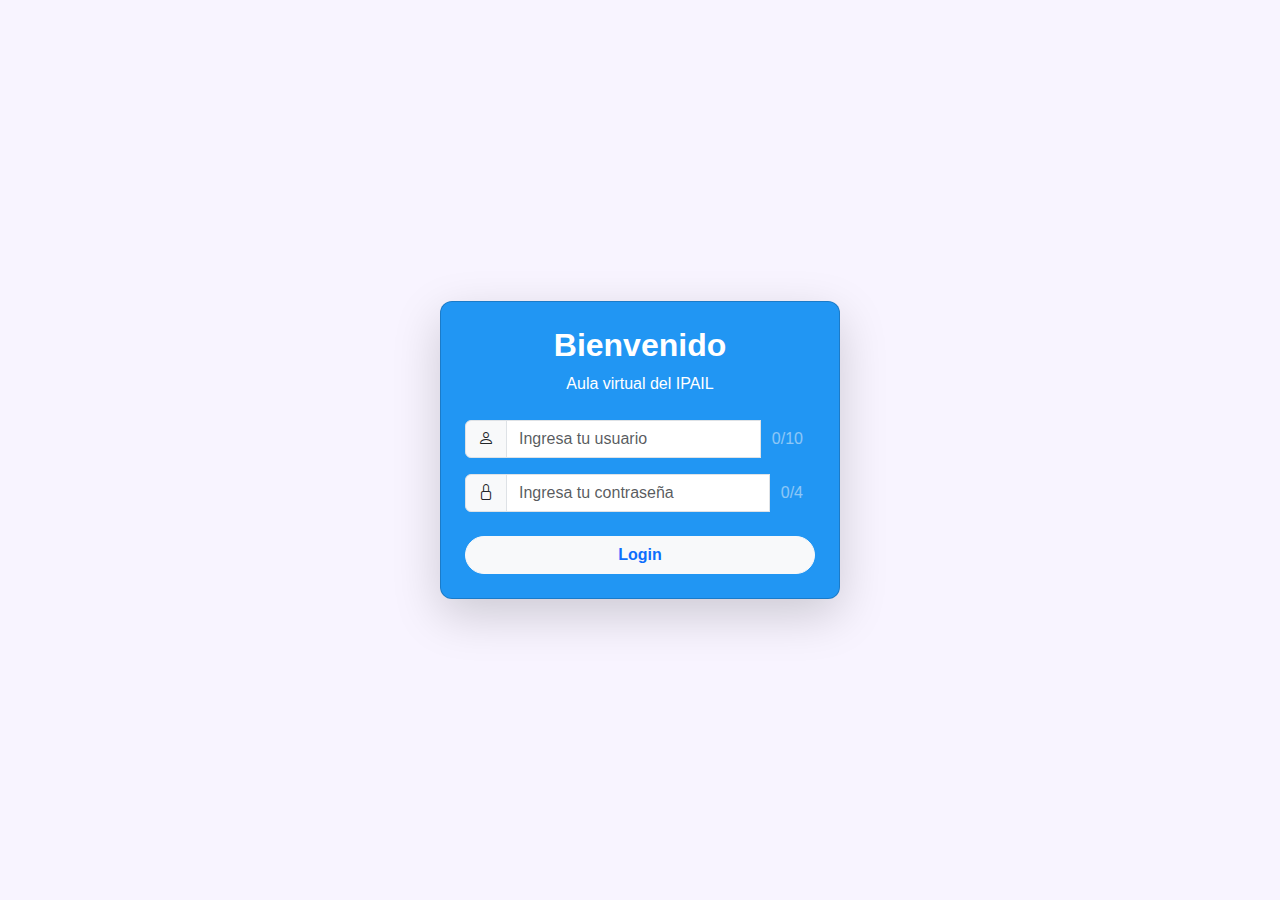
<file: aula-virtual.html>
<!DOCTYPE html>
<html lang="es">
<head>
  <meta charset="utf-8">
  <meta name="viewport" content="width=device-width, initial-scale=1">
  <title>Aula virtual • IPAIL</title>

  <!-- Bootstrap + Bootstrap Icons -->
  <link href="https://cdn.jsdelivr.net/npm/bootstrap@5.3.3/dist/css/bootstrap.min.css" rel="stylesheet">
  <link href="https://cdn.jsdelivr.net/npm/bootstrap-icons@1.11.3/font/bootstrap-icons.css" rel="stylesheet">

  <!-- Tu hoja de estilos (colores, tipografías…) -->
  <link href="css/main.css" rel="stylesheet">
</head>
<body style="background:#f8f4ff;">

  <!-- Login card (el mismo markup que ya tienes) -->
  <section class="d-flex flex-column justify-content-center align-items-center min-vh-100 py-5">
    <div class="card p-4 shadow-lg text-center"
         style="width:100%;max-width:400px;background:#2196f3;color:#fff;border-radius:12px;">
      <h2 class="mb-2 fw-bold">Bienvenido</h2>
      <p class="mb-4">Aula virtual del IPAIL</p>

      <form>
        <div class="input-group mb-3">
          <span class="input-group-text"><i class="bi bi-person"></i></span>
          <input type="text" class="form-control" placeholder="Ingresa tu usuario"
                 aria-label="Usuario" maxlength="10" required>
          <span class="input-group-text bg-transparent border-0 text-light opacity-50">0/10</span>
        </div>

        <div class="input-group mb-4">
          <span class="input-group-text"><i class="bi bi-lock"></i></span>
          <input type="password" class="form-control" placeholder="Ingresa tu contraseña"
                 aria-label="Contraseña" maxlength="4" required>
          <span class="input-group-text bg-transparent border-0 text-light opacity-50">0/4</span>
        </div>

        <button type="button" class="btn btn-light text-primary fw-semibold w-100" style="border-radius:20px;">
          Login
        </button>
      </form>
    </div>
  </section>

  <!-- Bootstrap JS (opcional si no usas componentes dinámicos) -->
  <script src="https://cdn.jsdelivr.net/npm/bootstrap@5.3.3/dist/js/bootstrap.bundle.min.js"></script>
</body>
</html>
</file>
<file: css/main.css>
html {
  scroll-behavior: smooth;
}
body {
  min-height: 100vh;
  background: linear-gradient(to bottom, #f3f4ff 0%, #d8d2e9 100%);
  font-family: "Roboto", sans-serif;
}
section {
  scroll-margin-top: 80px;
}
.navbar {
  min-height: 90px;
  padding-top: 1.5rem;
  padding-bottom: 1.5rem;
}
.navbar-brand {
  font-weight: 600;
  font-size: 1.75rem;
}
.nav-link {
  font-weight: 500;
}
.nav-link.active, .nav-link:focus {
  color: #2196f3 !important;
  font-weight: 700;
}
#heroCarousel {
  border-radius: 12px;
  overflow: hidden;
  box-shadow: 0 0 30px rgba(0, 0, 0, 0.12);
}
.carousel-item img {
  object-fit: cover;
  width: 100%;
  height: 680px;
}
#portada img[alt="Logo IPAIL"] {
  position: absolute !important;
  top: 10px !important;
  left: 5px !important;
  width: 120px !important;
  height: 120px !important;
  z-index: 30 !important;
  opacity: 0.97 !important;
  pointer-events: none;
}
.hero-overlay {
  position: absolute;
  top: 50%;
  left: 50%;
  transform: translate(-50%, -50%);
  z-index: 25;
  text-shadow: 0 0 10px rgba(0, 0, 0, 0.65);
  width: 100%;
  pointer-events: none;
}
.hero-overlay h1, .hero-overlay a {
  pointer-events: auto;
}
.hero-overlay h1 {
  font-size: 2.65rem;
  font-weight: 700;
  line-height: 1.2;
}
@media (max-width: 992px) {
  .carousel-item img {
    height: 460px;
  }
  .hero-overlay h1 {
    font-size: 1.8rem;
  }
  section {
    min-height: 60vh !important;
  }
  
  
} 
/* Galería Vida Estudiantil */
.gallery-img-wrapper {
  aspect-ratio: 1/1;
  width: 100%;
  background: #e9ecef;
  border-radius: 18px;
  overflow: hidden;
  display: flex;
  align-items: center;
  justify-content: center;
  box-shadow: 0 2px 12px rgba(33, 150, 243, 0.08), 0 1.5px 6px rgba(0,0,0,0.06);
  transition: box-shadow 0.18s, transform 0.18s;
}
.gallery-img-wrapper:hover {
  box-shadow: 0 6px 24px rgba(33, 150, 243, 0.18), 0 4px 16px rgba(0,0,0,0.10);
  transform: scale(1.04);
}
.gallery-img {
  width: 100%;
  height: 100%;
  object-fit: cover;
  border-radius: 18px;
  transition: transform 0.18s;
}
.gallery-img:hover {
  transform: scale(1.08);
}
</file>
